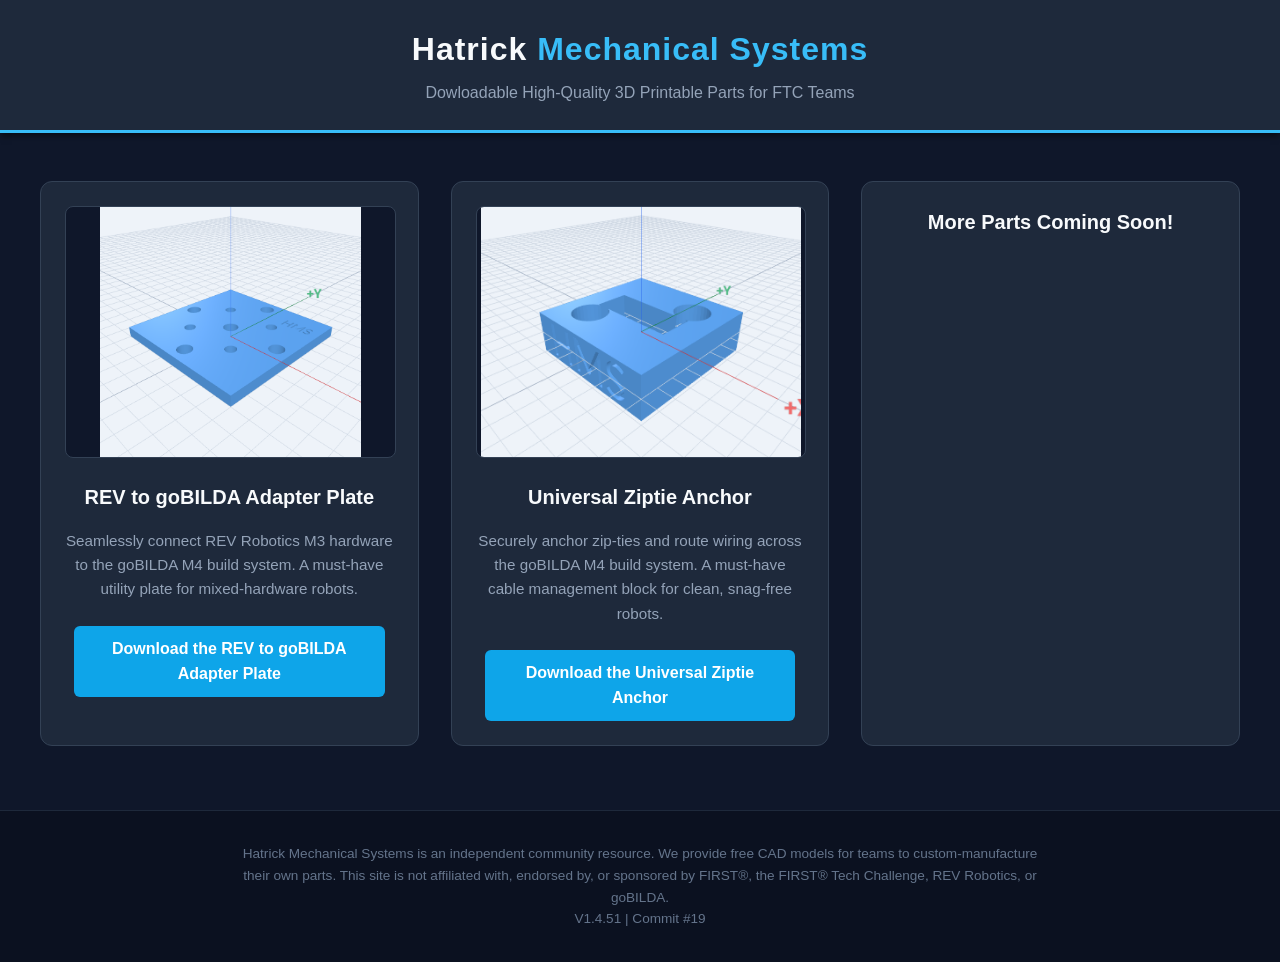
<file: index.html>
<!DOCTYPE html>
<html lang="en">
<head>
    <meta charset="UTF-8">
    <meta name="viewport" content="width=device-width, initial-scale=1.0">
    <link rel="icon" type="image/x-icon" href="faviconhms.png">
    <title>Hatrick Mechanical Systems | Free FTC 3D Models</title>
    <link rel="stylesheet" href="style.css">
</head>
<body>

    <!-- Header -->
    <header>
        <h1>Hatrick <span>Mechanical Systems</span></h1>
        <p>Dowloadable High-Quality 3D Printable Parts for FTC Teams</p>
    </header>

    <!-- Main Content -->
    <div class="container">
        
        <div class="grid">
            <!-- Product 1: Adapter Plate -->
            <div class="card">
                <img src="HMS REV to goBILDA Adaptor Plate.png" alt="REV to goBILDA Adapter Plate">
                <h3>REV to goBILDA Adapter Plate</h3>
                <p>Seamlessly connect REV Robotics M3 hardware to the goBILDA M4 build system. A must-have utility plate for mixed-hardware robots.</p>
                
                <!-- The Download Link -->

                <a href="rev-gobilda-adapter.html" class="download-btn">Download the REV to goBILDA Adapter Plate</a>
            </div>
            <div class="card">
                <img src="HMS Universal Ziptie Anchor .png" alt="Universal Ziptie Anchor">
                <h3>Universal Ziptie Anchor</h3>
                <p>Securely anchor zip-ties and route wiring across the goBILDA M4 build system. A must-have cable management block for clean, snag-free robots.</p>
                
                <a href="ziptie-anchor.html" class="download-btn">Download the Universal Ziptie Anchor</a>

                </a>
            </div>
            <div class="card">
                <imAg src="faviconhms.png" alt="moresoon">

                <h3>More Parts Coming Soon!</h3>
                </a>
            </div>
            
            <!-- Future products will go here -->
        </div>
    </div>

    <!-- Footer Disclaimer -->
    <footer>
        <p>Hatrick Mechanical Systems is an independent community resource. We provide free CAD models for teams to custom-manufacture their own parts. This site is not affiliated with, endorsed by, or sponsored by FIRST®, the FIRST® Tech Challenge, REV Robotics, or goBILDA.</p>
        <p>V1.4.51 | Commit #19</p>
    </footer>

</body>
</html>
</file>
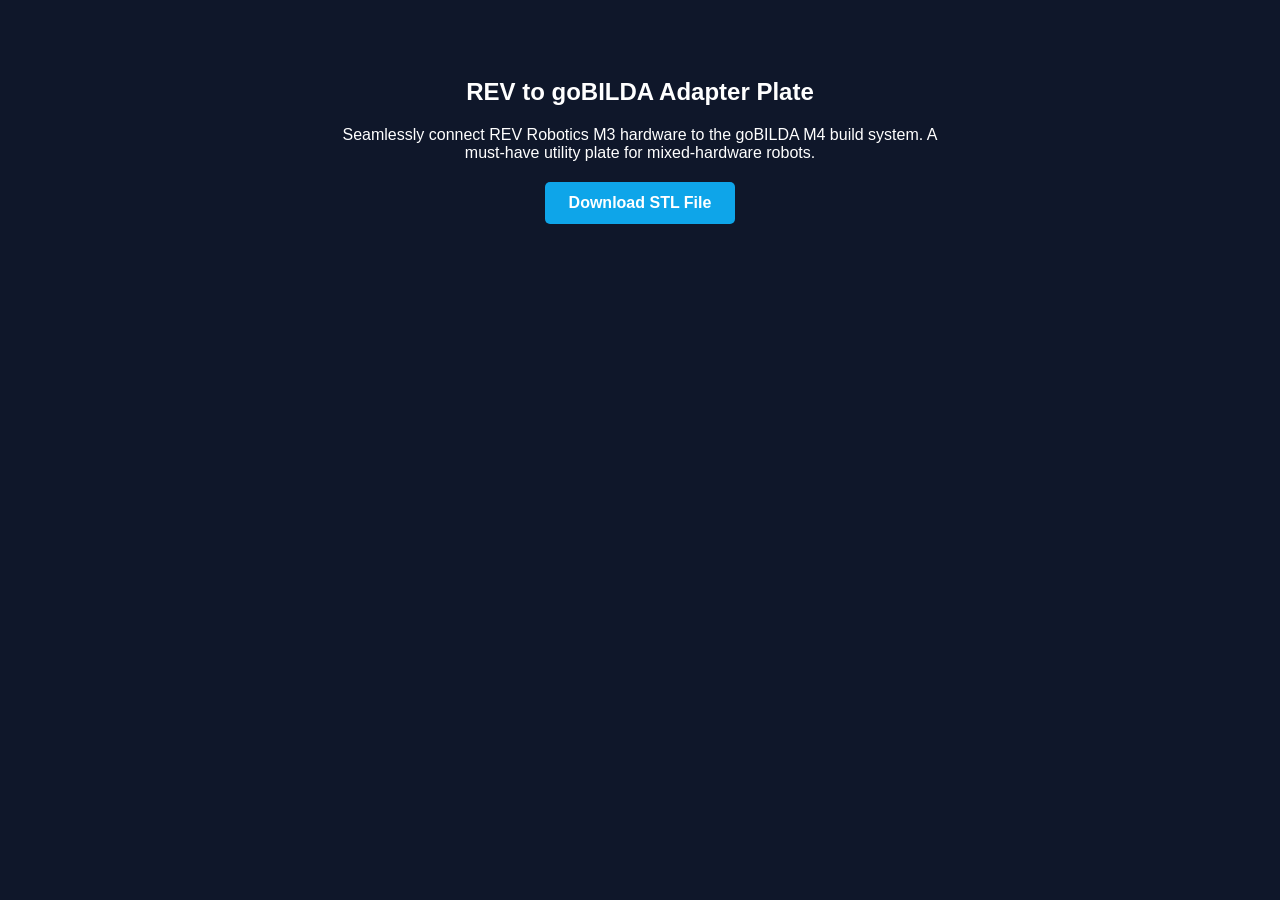
<file: rev-gobilda-adapter.html>
<!DOCTYPE html>
<html lang="en">
<head>
  <meta charset="UTF-8">
  <meta name="viewport" content="width=device-width, initial-scale=1.0">
  <title>REV to goBILDA Adaptor Plate - HMS</title>
  <link rel="icon" type="image/x-icon" href="faviconhms.png">
  <style>

    body { font-family: sans-serif; background-color: #0f172a; color: white; text-align: center; padding: 50px; }
    .download-btn { display: inline-block; background-color: #0ea5e9; color: white; padding: 12px 24px; text-decoration: none; border-radius: 5px; font-weight: bold; margin-top: 20px; cursor: pointer; }
    .download-btn:hover { background-color: #0284c7; }

    .amazon-gear { margin-top: 60px; padding-top: 40px; border-top: 1px solid #334155; }
    .gear-grid { display: flex; justify-content: center; gap: 20px; margin-top: 20px; }
    .gear-item { background: #1e293b; padding: 15px; border-radius: 8px; width: 200px; text-decoration: none; color: white; border: 1px solid #334155; }
    .gear-item:hover { border-color: #0ea5e9; }
    .view-all-btn { display: inline-block; margin-top: 20px; color: #0ea5e9; text-decoration: none; font-weight: bold; }
    
    .modal { display: none; position: fixed; top: 0; left: 0; width: 100%; height: 100%; background: rgba(0, 0, 0, 0.8); justify-content: center; align-items: center; }
    .modal-content { background: #1e293b; padding: 30px; border-radius: 10px; width: 90%; max-width: 400px; border: 1px solid #334155; position: relative; }
    .close-btn { position: absolute; top: 10px; right: 15px; font-size: 24px; cursor: pointer; color: #94a3b8; }
    .close-btn:hover { color: white; }
    .donate-btn { display: inline-block; background-color: #22c55e; color: white; padding: 10px 20px; text-decoration: none; border-radius: 5px; margin-top: 15px; font-weight: bold; }
  </style>
</head>
<body>

  <h2>REV to goBILDA Adapter Plate</h2>
  <p style="max-width: 600px; margin: 0 auto;">Seamlessly connect REV Robotics M3 hardware to the goBILDA M4 build system. A must-have utility plate for mixed-hardware robots.</p>

  <a href="HMS_rev-gobilda_adapter.stl" id="realDownloadBtn" class="download-btn" download>Download STL File</a>

<!-- ALL OF THE BELOW IS TO BE ADDED IN A FUTURE UPDATE

  <div class="amazon-gear">
    <h3>Essential 3D Printing Gear</h3>
    <p style="font-size: 0.9em; color: #94a3b8;">As an Amazon Associate I earn from qualifying purchases.</p>
    
    <div class="gear-grid">
      <a href="YOUR_AMAZON_LINK_1" class="gear-item">eSUN PETG Filament</a>
      <a href="YOUR_AMAZON_LINK_2" class="gear-item">Metric Hex Driver Set</a>
      <a href="YOUR_AMAZON_LINK_3" class="gear-item">M3/M4 Hardware Kit</a>
    </div>
    
    <a href="gear.html" class="view-all-btn">View all 3D Printing Products →</a>
  </div>

  <div id="thankYouModal" class="modal">
    <div class="modal-content">
      <span class="close-btn" id="closeModal">&times;</span>
      <h3>Thank You for Downloading!</h3>
      <p>HMS parts will always be free. If this part saved your team some time, consider leaving a tip to support server costs!</p>
      <a href="YOUR_DONATION_LINK" class="donate-btn">Support the Project</a>
    </div>
  </div>

  <script>
    const downloadBtn = document.getElementById('realDownloadBtn');
    const modal = document.getElementById('thankYouModal');
    const closeBtn = document.getElementById('closeModal');

    // When they click download, start the download, wait 1 second, then show the popup
    downloadBtn.addEventListener('click', function() {
      setTimeout(() => {
        modal.style.display = 'flex';
      }, 1000); 
    });

    // Close the popup when the X is clicked
    closeBtn.addEventListener('click', function() {
      modal.style.display = 'none';
    });

    // Close the popup if they click outside the box
    window.addEventListener('click', function(event) {
      if (event.target === modal) {
        modal.style.display = 'none';
      }
    });
  </script> -->

</body>
</html>
</file>
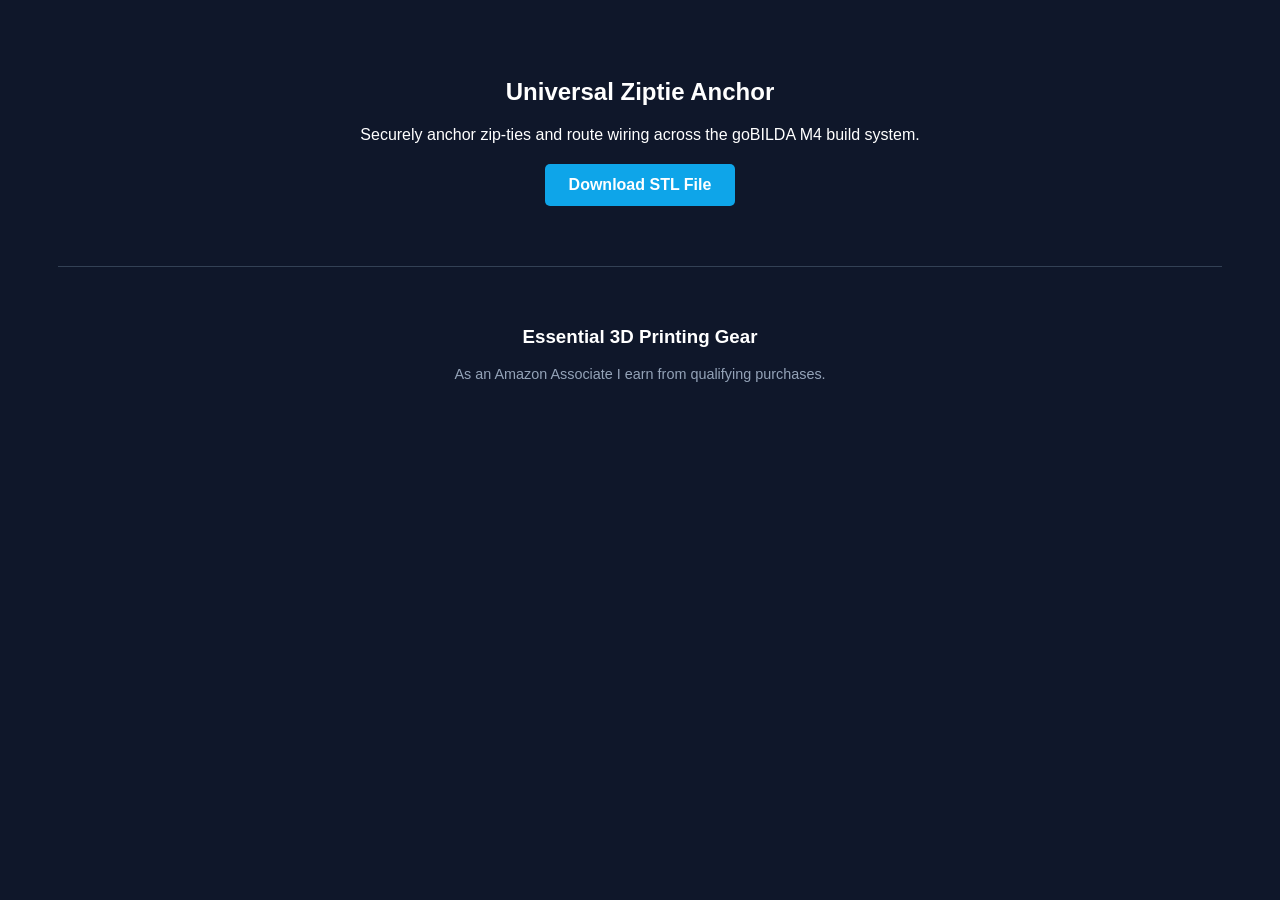
<file: ziptie-anchor.html>
<!DOCTYPE html>
<html lang="en">
<head>
  <meta charset="UTF-8">
  <meta name="viewport" content="width=device-width, initial-scale=1.0">
  <title>Universal Ziptie Anchor - HMS</title>
  <link rel="icon" type="image/x-icon" href="faviconhms.png">
  <style>

    body { font-family: sans-serif; background-color: #0f172a; color: white; text-align: center; padding: 50px; }
    .download-btn { display: inline-block; background-color: #0ea5e9; color: white; padding: 12px 24px; text-decoration: none; border-radius: 5px; font-weight: bold; margin-top: 20px; cursor: pointer; }
    .download-btn:hover { background-color: #0284c7; }

    .amazon-gear { margin-top: 60px; padding-top: 40px; border-top: 1px solid #334155; }
    .gear-grid { display: flex; justify-content: center; gap: 20px; margin-top: 20px; }
    .gear-item { background: #1e293b; padding: 15px; border-radius: 8px; width: 200px; text-decoration: none; color: white; border: 1px solid #334155; }
    .gear-item:hover { border-color: #0ea5e9; }
    .view-all-btn { display: inline-block; margin-top: 20px; color: #0ea5e9; text-decoration: none; font-weight: bold; }
    
    .modal { display: none; position: fixed; top: 0; left: 0; width: 100%; height: 100%; background: rgba(0, 0, 0, 0.8); justify-content: center; align-items: center; }
    .modal-content { background: #1e293b; padding: 30px; border-radius: 10px; width: 90%; max-width: 400px; border: 1px solid #334155; position: relative; }
    .close-btn { position: absolute; top: 10px; right: 15px; font-size: 24px; cursor: pointer; color: #94a3b8; }
    .close-btn:hover { color: white; }
    .donate-btn { display: inline-block; background-color: #22c55e; color: white; padding: 10px 20px; text-decoration: none; border-radius: 5px; margin-top: 15px; font-weight: bold; }
  </style>
</head>
<body>

  <h2>Universal Ziptie Anchor</h2>
  <p style="max-width: 600px; margin: 0 auto;">Securely anchor zip-ties and route wiring across the goBILDA M4 build system.</p>

  <a href="HMS_uni_ziptie_anchor.stl" id="realDownloadBtn" class="download-btn" download>Download STL File</a>

  <div class="amazon-gear">
    <h3>Essential 3D Printing Gear</h3>
    <p style="font-size: 0.9em; color: #94a3b8;">As an Amazon Associate I earn from qualifying purchases.</p>

    <!-- ALL OF THE BELOW IS TO BE ADDED IN A FUTURE UPDATE
    
    <div class="gear-grid">
      <a href="YOUR_AMAZON_LINK_1" class="gear-item">eSUN PETG Filament</a>
      <a href="YOUR_AMAZON_LINK_2" class="gear-item">Metric Hex Driver Set</a>
      <a href="YOUR_AMAZON_LINK_3" class="gear-item">M3/M4 Hardware Kit</a>
    </div>
    
    <a href="gear.html" class="view-all-btn">View all 3D Printing Products →</a>
  </div>

  <div id="thankYouModal" class="modal">
    <div class="modal-content">
      <span class="close-btn" id="closeModal">&times;</span>
      <h3>Thank You for Downloading!</h3>
      <p>HMS parts will always be free. If this part saved your team some time, consider leaving a tip to support server costs!</p>
      <a href="YOUR_DONATION_LINK" class="donate-btn">Support the Project</a>
    </div>
  </div>

  <script>
    const downloadBtn = document.getElementById('realDownloadBtn');
    const modal = document.getElementById('thankYouModal');
    const closeBtn = document.getElementById('closeModal');

    // When they click download, start the download, wait 1 second, then show the popup
    downloadBtn.addEventListener('click', function() {
      setTimeout(() => {
        modal.style.display = 'flex';
      }, 1000); 
    });

    // Close the popup when the X is clicked
    closeBtn.addEventListener('click', function() {
      modal.style.display = 'none';
    });

    // Close the popup if they click outside the box
    window.addEventListener('click', function(event) {
      if (event.target === modal) {
        modal.style.display = 'none';
      }
    });
  </script> -->

</body>
</html>
</file>
<file: style.css>
/* Base Theme */
        body {
            background-color: #0f172a; /* Dark tech blue/grey */
            color: #f8fafc;
            font-family: 'Segoe UI', Tahoma, Geneva, Verdana, sans-serif;
            margin: 0;
            padding: 0;
            line-height: 1.6;
        }

        /* Header Navigation */
        header {
            background-color: #1e293b;
            padding: 1.5rem 2rem;
            border-bottom: 3px solid #38bdf8; /* Neon blue accent */
            box-shadow: 0 4px 6px -1px rgba(0, 0, 0, 0.5);
            text-align: center;
        }

        header h1 {
            margin: 0;
            font-size: 2rem;
            letter-spacing: 1px;
            color: #f8fafc;
        }

        header span {
            color: #38bdf8;
        }

        header p {
            margin: 5px 0 0 0;
            color: #94a3b8;
            font-size: 1rem;
        }

        /* Main Content Container */
        .container {
            max-width: 1200px;
            margin: 3rem auto;
            padding: 0 2rem;
        }

        .section-title {
            font-size: 1.5rem;
            border-bottom: 2px solid #334155;
            padding-bottom: 10px;
            margin-bottom: 2rem;
            color: #e2e8f0;
        }

        /* Product Grid */
        .grid {
            display: grid;
            grid-template-columns: repeat(auto-fit, minmax(300px, 1fr));
            gap: 2rem;
        }

        /* Product Card */
        .card {
            background-color: #1e293b;
            border: 1px solid #334155;
            border-radius: 12px;
            padding: 1.5rem;
            text-align: center;
            transition: transform 0.3s ease, box-shadow 0.3s ease;
        }

        .card:hover {
            transform: translateY(-5px);
            box-shadow: 0 10px 15px -3px rgba(0, 0, 0, 0.5);
            border-color: #38bdf8;
        }

        .card img {
            width: 100%;
            height: 250px;
            object-fit: contain;
            background-color: #0f172a;
            border-radius: 8px;
            margin-bottom: 1rem;
            border: 1px solid #334155;
        }

        .card h3 {
            margin: 0 0 10px 0;
            font-size: 1.25rem;
        }

        .card p {
            color: #94a3b8;
            font-size: 0.95rem;
            margin-bottom: 1.5rem;
        }

        /* Download Button */
        .download-btn {
            display: inline-block;
            background-color: #0ea5e9;
            color: white;
            text-decoration: none;
            padding: 10px 24px;
            border-radius: 6px;
            font-weight: bold;
            transition: background-color 0.2s ease;
            width: 80%;
        }

        .download-btn:hover {
            background-color: #0284c7;
        }

        /* Footer / Legal Disclaimer */
        footer {
            background-color: #0b1120;
            text-align: center;
            padding: 2rem;
            margin-top: 4rem;
            border-top: 1px solid #1e293b;
        }

        footer p {
            color: #64748b;
            font-size: 0.85rem;
            max-width: 800px;
            margin: 0 auto;
        }
</file>
